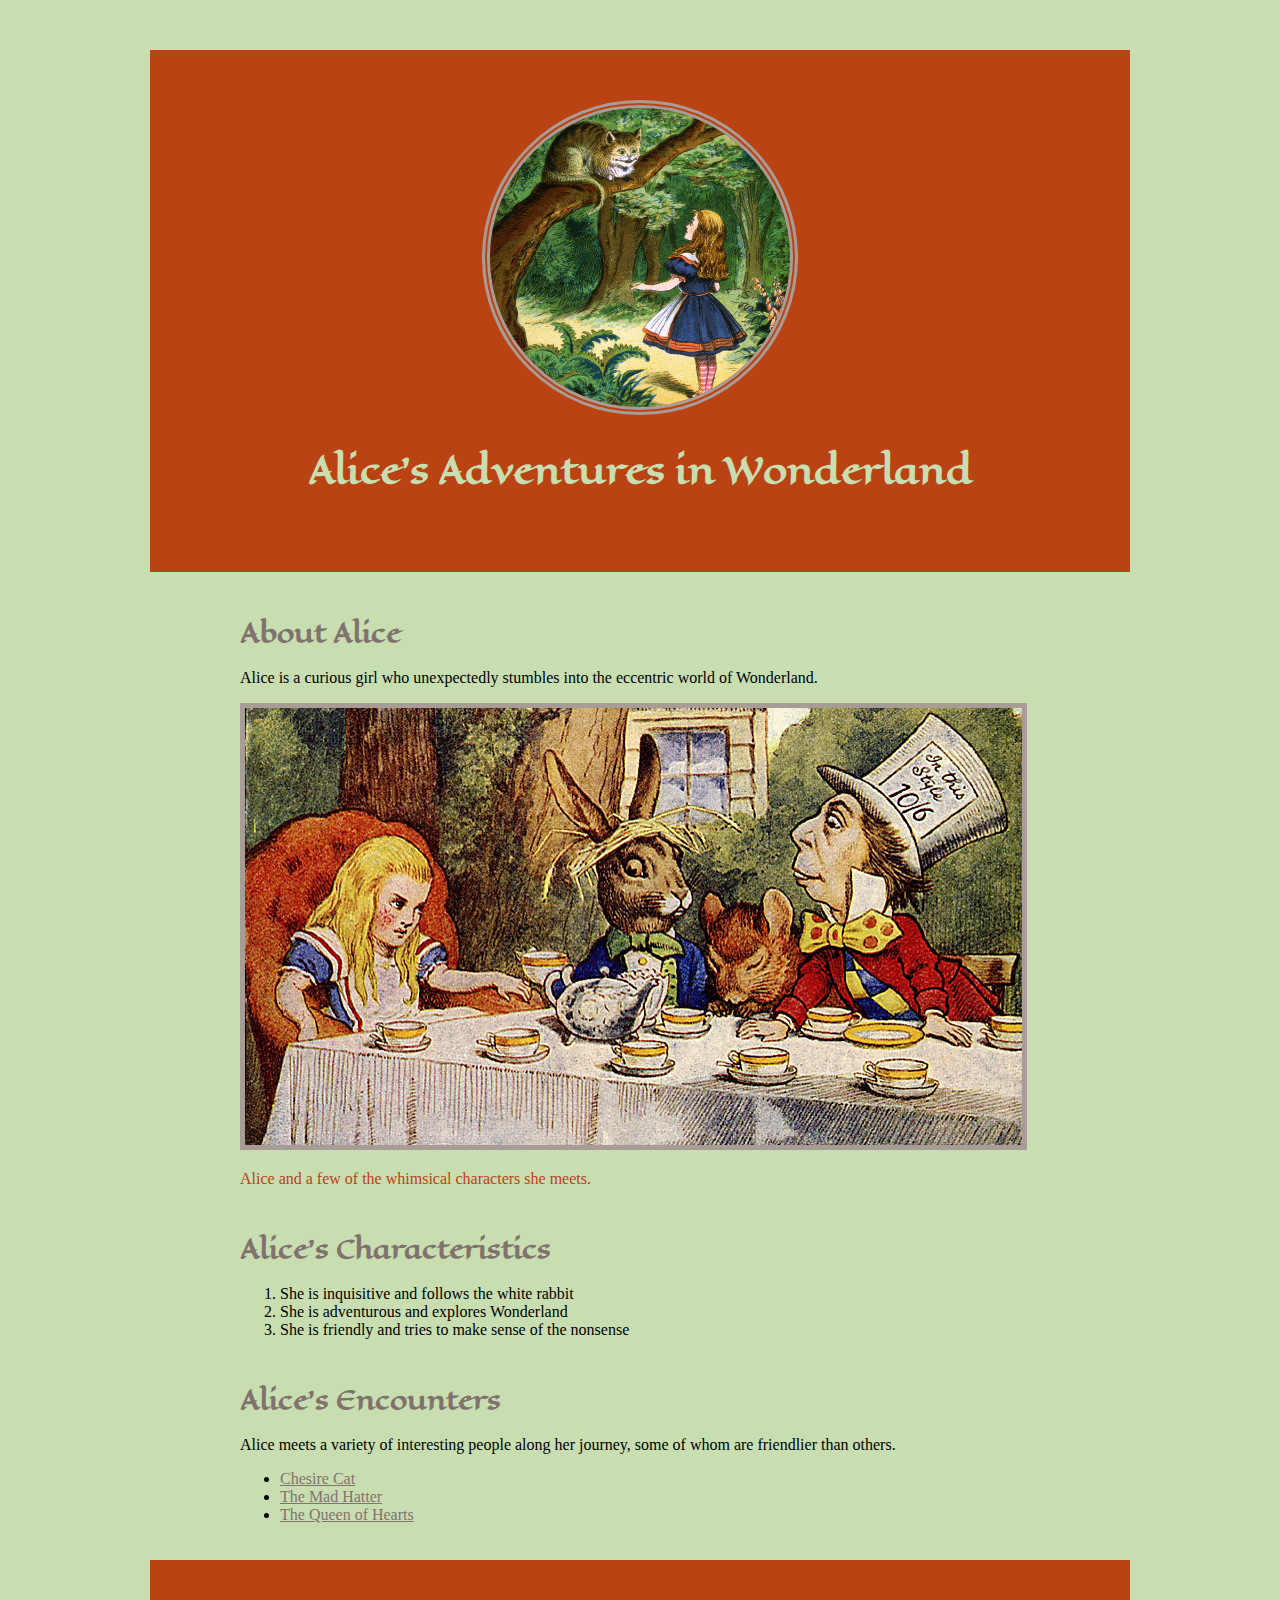
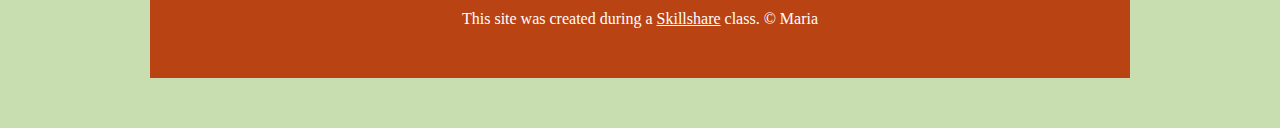
<file: index.html>
<!DOCTYPE html>
<html>
<head>
	<title>Alice in Wonderland</title>
	<link rel="icon" href="img/classic.jpg">
	<link href="https://fonts.googleapis.com/css2?family=Eagle+Lake&family=Mansalva&display=swap" rel="stylesheet">
	<link rel="stylesheet" type="text/css" href="css/hero.css">
</head>
<body>
	<!-- header element -->
	<header>
		<img src="img/classic.jpg">
		<h1> Alice's Adventures in Wonderland</h1>
	</header>

	<!-- main element -->
	<main>
		<h2>About Alice</h2>
		<p>Alice is a curious girl who unexpectedly stumbles into the eccentric world of Wonderland. </p>
		<img src="img/madhatter.jpg">
		<p class="caption">Alice and a few of the whimsical characters she meets.</p>
		<!-- characteristics -->
		<h2>Alice's Characteristics</h2>
		<ol>
			<li>She is inquisitive and follows the white rabbit</li>
			<li>She is adventurous and explores Wonderland</li>
			<li>She is friendly and tries to make sense of the nonsense</li>
		</ol>
		<!-- encounters with people -->
		<h2>Alice's Encounters</h2>
		<p>Alice meets a variety of interesting people along her journey, some of whom are friendlier than others.</p>
		<ul>
			<li><a target="_blank" href="https://en.wikipedia.org/wiki/Cheshire_Cat">Chesire Cat</a></li>
			<li><a target="_blank" href="https://en.wikipedia.org/wiki/Hatter_(Alice%27s_Adventures_in_Wonderland)">The Mad Hatter</a></li>
			<li><a target="_blank" href="https://en.wikipedia.org/wiki/Queen_of_Hearts_(Alice%27s_Adventures_in_Wonderland)">The Queen of Hearts</a></li>
		</ul>
	</main>

	<!-- footer element -->
	<footer>
		<p>This site was created during a <a target="_blank" href="https://www.skillshare.com/home">Skillshare</a> class. &copy; Maria</p>
	</footer>


</body>
</html>
</file>
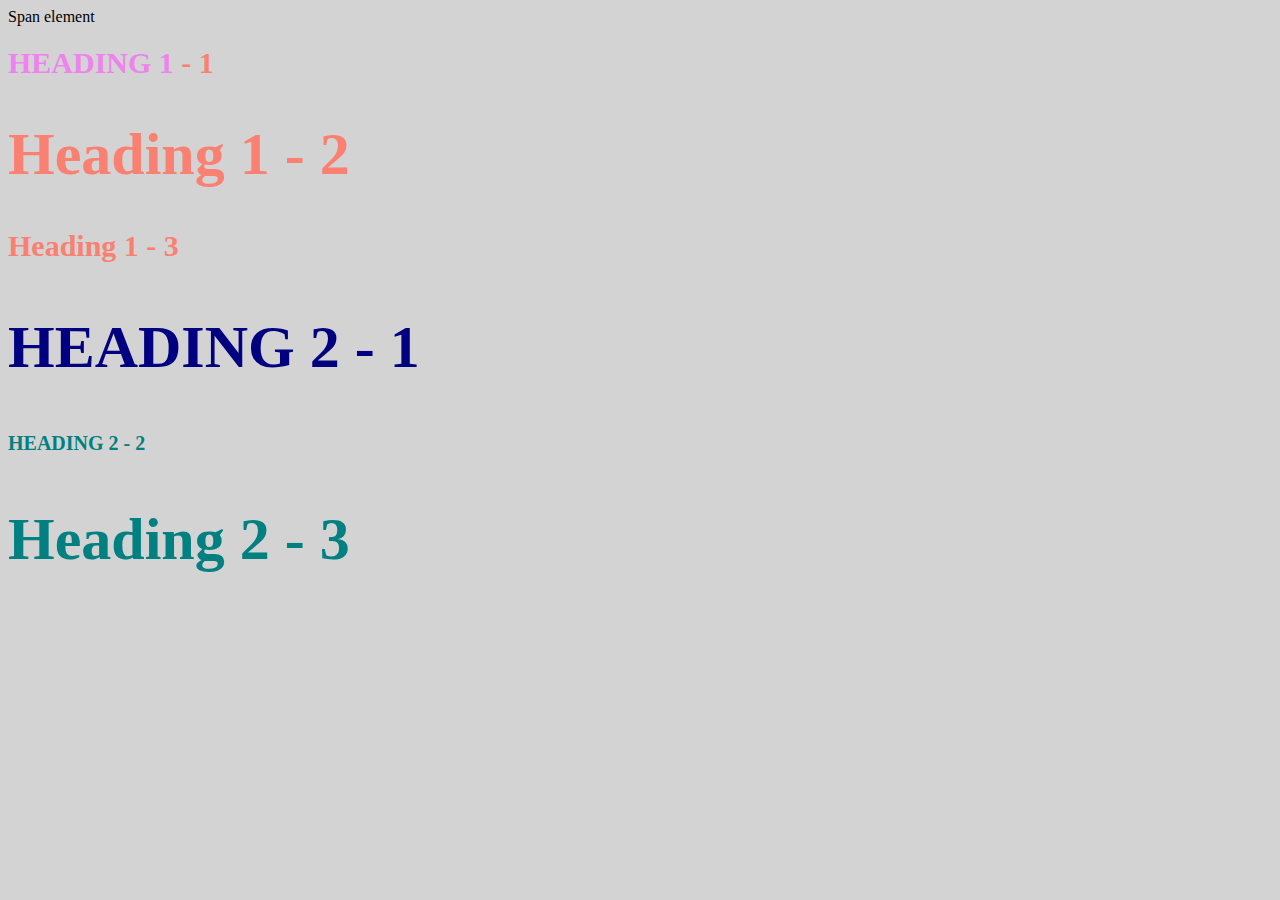
<file: style-test.html>
<!DOCTYPE html>
<html>
<head>
	<title>Style test</title>
	<link rel="stylesheet" type="text/css" href="css/test.css">
</head>
<body>
	<span>Span element</span>
	<h1 class="uppercase"><span>Heading 1</span> - 1</h1>
	<h1 class="big">Heading 1 - 2</h1>
	<h1>Heading 1 - 3</h1>
	<h2 class="big uppercase">Heading 2 - 1</h2>
	<h2 class="uppercase">Heading 2 - 2</h2>
	<h2 class="big">Heading 2 - 3</h2>


</body>
</html>
</file>
<file: css/hero.css>
body{
	margin: 50px 150px 50px;
	font-family: Georgia, Times New Roman;
	font-size: 20px
	line-height: 30px;
	background-color: #c8deb1;
}

header{
	background-color: #ba4314;
	text-align: center;
	padding-top: 50px;
	padding-bottom: 50px;
}

h1, h2{
	font-family: 'Eagle Lake', cursive;

}

header h1{
	color: #c8deb1;
	font-size: 35px;
}

header img{
	border-radius: 170px;
    width: 300px;
    border: 8px double #a89c97;
}


main{
	max-width: 800px;
	margin: 0 auto;
	padding: 0px 20px 20px 20px;

}

main img{
	max-width: 100%;
	border: 5px solid #a89c97;
}

h2{
	font-size: 25px;
	color: #80736e;
	margin: 40px 0 10px;
}

a{
	color: #80736e;
}
a:hover{
	color: #ba4314;
}

footer{
	background-color: #ba4314;
	text-align: center;
	color: white;
	padding-top: 50px;
	padding-bottom: 50px;	
}

footer p{
	margin: 0;
}

footer a{
	color: white;
}
footer a:hover{
	color: #c8deb1;
}

p.caption{
	color: #ba4314;
	margin-top: 0px
	font-style: italic;
}
</file>
<file: css/test.css>
body{
	background-color: lightgrey;
}

h1{
	font-size: 30px;
	color: salmon;
}
h2{
	font-size: 20px;
	color: red;
}
h2{
	color: teal;
}
.big{
	font-size: 60px;
}
.uppercase{
	text-transform: uppercase;
}
.big.uppercase{
	color: navy;
}

h1 span{
	color: violet;
}
</file>
